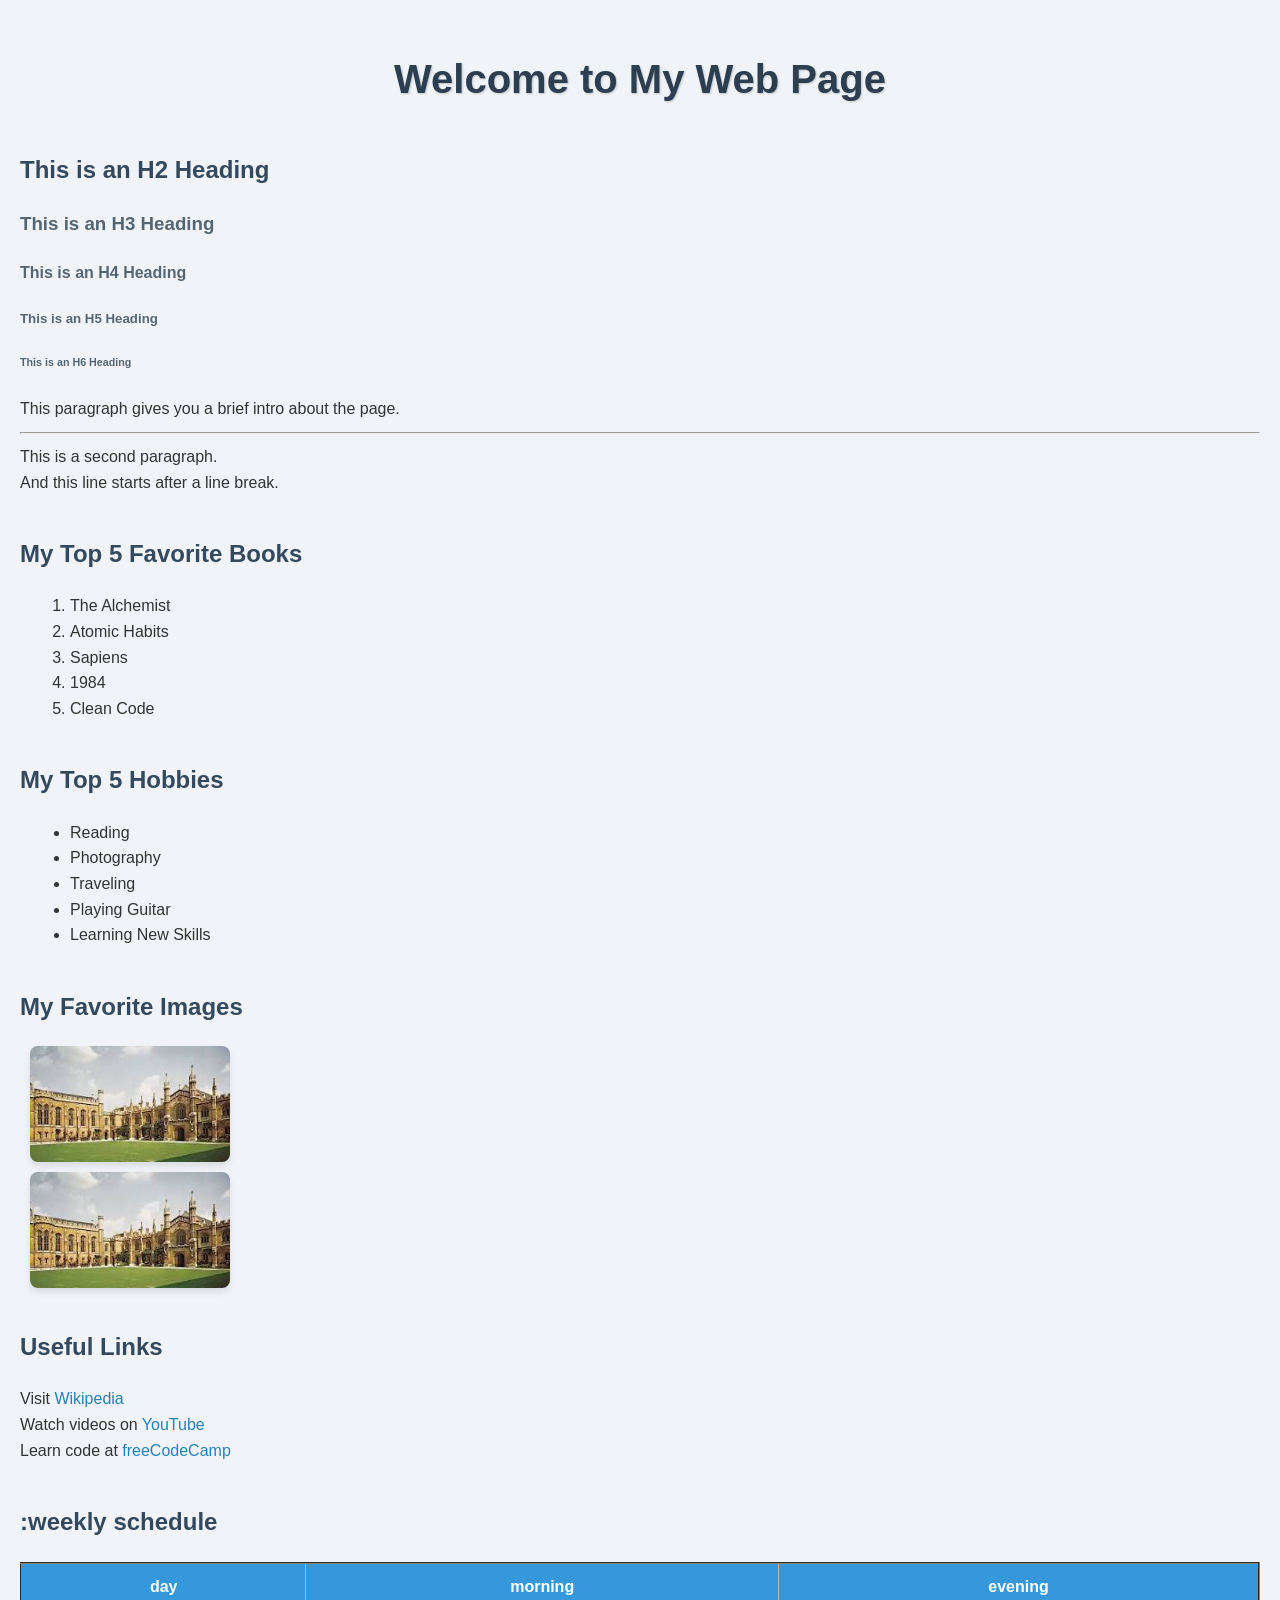
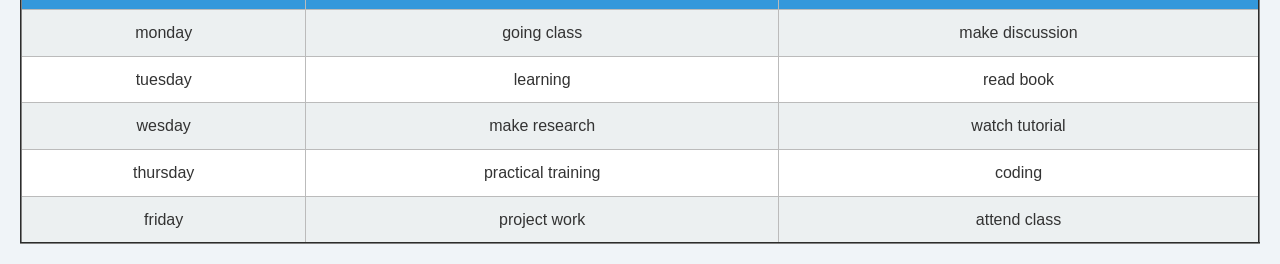
<file: index.html>
<!DOCTYPE html>
<html lang="en">

<head>
    <meta charset="UTF-8">
    <title>My Web Page</title>
    <link rel="stylesheet" href="style.css">
</head>

<body>


    <h1>Welcome to My Web Page</h1>
    <h2>This is an H2 Heading</h2>
    <h3>This is an H3 Heading</h3>
    <h4>This is an H4 Heading</h4>
    <h5>This is an H5 Heading</h5>
    <h6>This is an H6 Heading</h6>

    <p>This paragraph gives you a brief intro about the page.</p>
    <hr>
    <p>This is a second paragraph.<br>
        And this line starts after a line break.</p>

 
    <h2>My Top 5 Favorite Books</h2>
    <ol>
        <li>The Alchemist</li>
        <li>Atomic Habits</li>
        <li>Sapiens</li>
        <li>1984</li>
        <li>Clean Code</li>
    </ol>

    <h2>My Top 5 Hobbies</h2>
    <ul>
        <li>Reading</li>
        <li>Photography</li>
        <li>Traveling</li>
        <li>Playing Guitar</li>
        <li>Learning New Skills</li>
    </ul>


    <h2>My Favorite Images</h2>
    <img src="university.jpg.jpeg" alt="Placeholder image of a nature scene" width="200">
    <img src="university.jpg.jpeg" alt="Another placeholder image" width="200">


    <h2>Useful Links</h2>
    <p>
        Visit <a href="https://www.wikipedia.org" target="_blank">Wikipedia</a><br>
        Watch videos on <a href="https://www.youtube.com" target="_blank">YouTube</a><br>
        Learn code at <a href="https://www.freecodecamp.org" target="_blank">freeCodeCamp</a>
    </p>
    <! --Table-->
    <h2>:weekly schedule</h2>
    <table border = "2"
         <tr>
             <th>day</th>
             <th>morning</th>
             <th>evening</th>
         </tr>
         <tr>
             <td>monday</td>
             <td>going class</td>
             <td>make discussion</td>
             
         </tr>
         <tr>
             <td>tuesday</td>
             <td>learning</td>
             <td>read book</td>

         </tr>
         <tr>
             <td>wesday</td>
             <td>make research</td>
             <td>watch tutorial</td>
         </tr>
         <tr>
             <td>thursday</td>
             <td>practical training</td>
             <td>coding</td>
        
            
         </tr>
         <tr>
             <td>friday</td>
             <td>project work</td>
             <td>attend class</td>
         </tr>


</body>

</html>
</file>
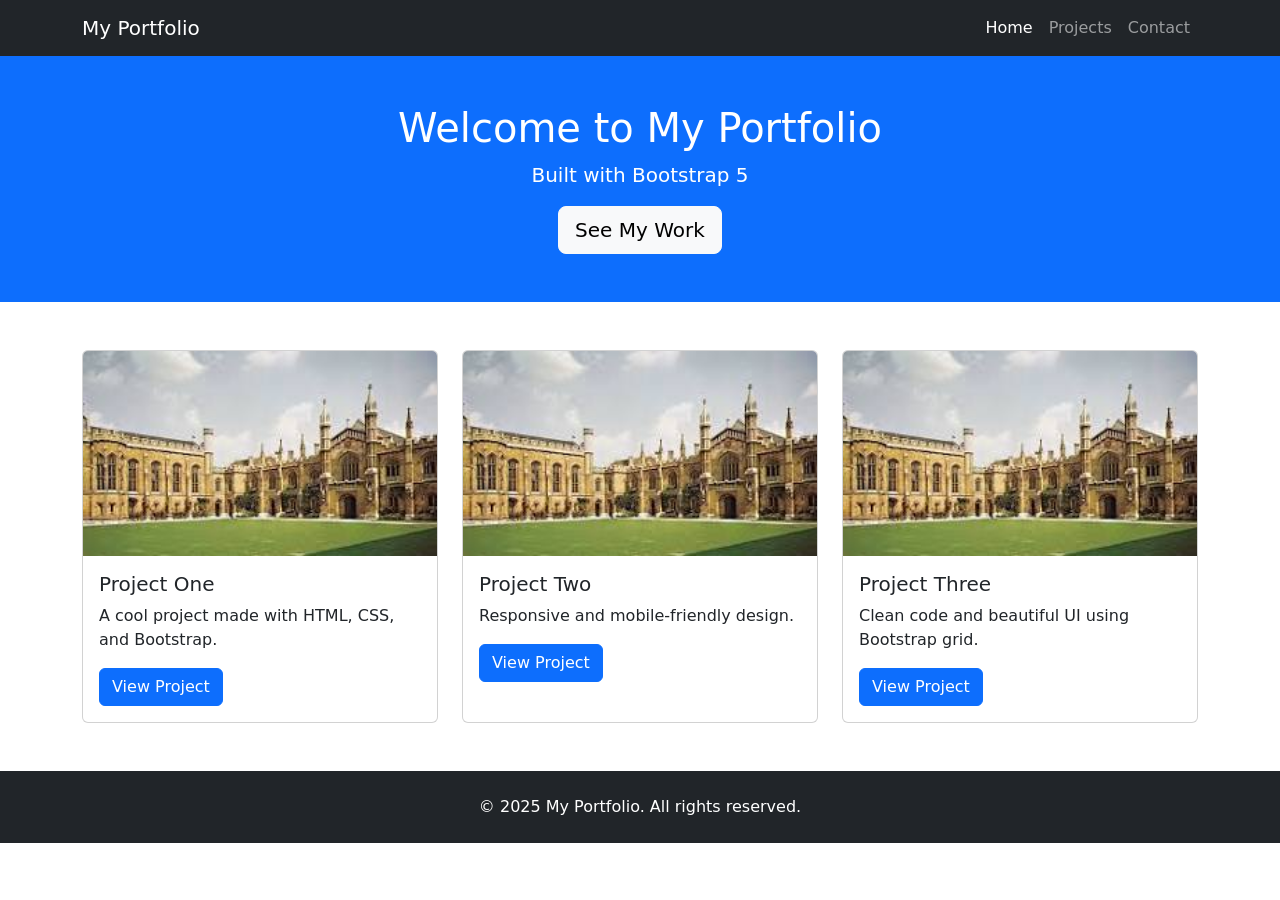
<file: bootstrap.html>
<!DOCTYPE html>
<html lang="en">
<head>
    <meta charset="UTF-8">
    <title>My Bootstrap Page</title>
    <meta name="viewport" content="width=device-width, initial-scale=1">
    <!-- Bootstrap 5 CDN -->
    <link href="https://cdn.jsdelivr.net/npm/bootstrap@5.3.3/dist/css/bootstrap.min.css" rel="stylesheet">
</head>
<body>

    <!-- Navbar -->
    <nav class="navbar navbar-expand-lg navbar-dark bg-dark">
        <div class="container">
            <a class="navbar-brand" href="#">My Portfolio</a>
            <button class="navbar-toggler" type="button" data-bs-toggle="collapse" data-bs-target="#navbarNav">
                <span class="navbar-toggler-icon"></span>
            </button>
            <div class="collapse navbar-collapse" id="navbarNav">
                <ul class="navbar-nav ms-auto">
                    <li class="nav-item"><a class="nav-link active" href="#">Home</a></li>
                    <li class="nav-item"><a class="nav-link" href="#">Projects</a></li>
                    <li class="nav-item"><a class="nav-link" href="#">Contact</a></li>
                </ul>
            </div>
        </div>
    </nav>

    <!-- Hero Section -->
    <header class="bg-primary text-white text-center py-5">
        <div class="container">
            <h1>Welcome to My Portfolio</h1>
            <p class="lead">Built with Bootstrap 5</p>
            <a href="#" class="btn btn-light btn-lg">See My Work</a>
        </div>
    </header>

    <!-- Grid Layout: Portfolio Cards -->
    <section class="py-5">
        <div class="container">
            <div class="row g-4">
                <!-- Card 1 -->
                <div class="col-md-4">
                    <div class="card h-100">
                        <img src="university.jpg.jpeg" class="card-img-top" alt="Project 1">
                        <div class="card-body">
                            <h5 class="card-title">Project One</h5>
                            <p class="card-text">A cool project made with HTML, CSS, and Bootstrap.</p>
                            <a href="#" class="btn btn-primary">View Project</a>
                        </div>
                    </div>
                </div>
                <!-- Card 2 -->
                <div class="col-md-4">
                    <div class="card h-100">
                        <img src="university.jpg.jpeg" class="card-img-top" alt="Project 2">
                        <div class="card-body">
                            <h5 class="card-title">Project Two</h5>
                            <p class="card-text">Responsive and mobile-friendly design.</p>
                            <a href="#" class="btn btn-primary">View Project</a>
                        </div>
                    </div>
                </div>
                <!-- Card 3 -->
                <div class="col-md-4">
                    <div class="card h-100">
                        <img src="university.jpg.jpeg" class="card-img-top" alt="Project 3">
                        <div class="card-body">
                            <h5 class="card-title">Project Three</h5>
                            <p class="card-text">Clean code and beautiful UI using Bootstrap grid.</p>
                            <a href="#" class="btn btn-primary">View Project</a>
                        </div>
                    </div>
                </div>
            </div>
        </div>
    </section>

    <!-- Footer -->
    <footer class="bg-dark text-white text-center py-4">
        <div class="container">
            <p class="mb-0">&copy; 2025 My Portfolio. All rights reserved.</p>
        </div>
    </footer>

    <!-- Bootstrap JS Bundle -->
    <script src="https://cdn.jsdelivr.net/npm/bootstrap@5.3.3/dist/js/bootstrap.bundle.min.js"></script>
</body>
</html>
</file>
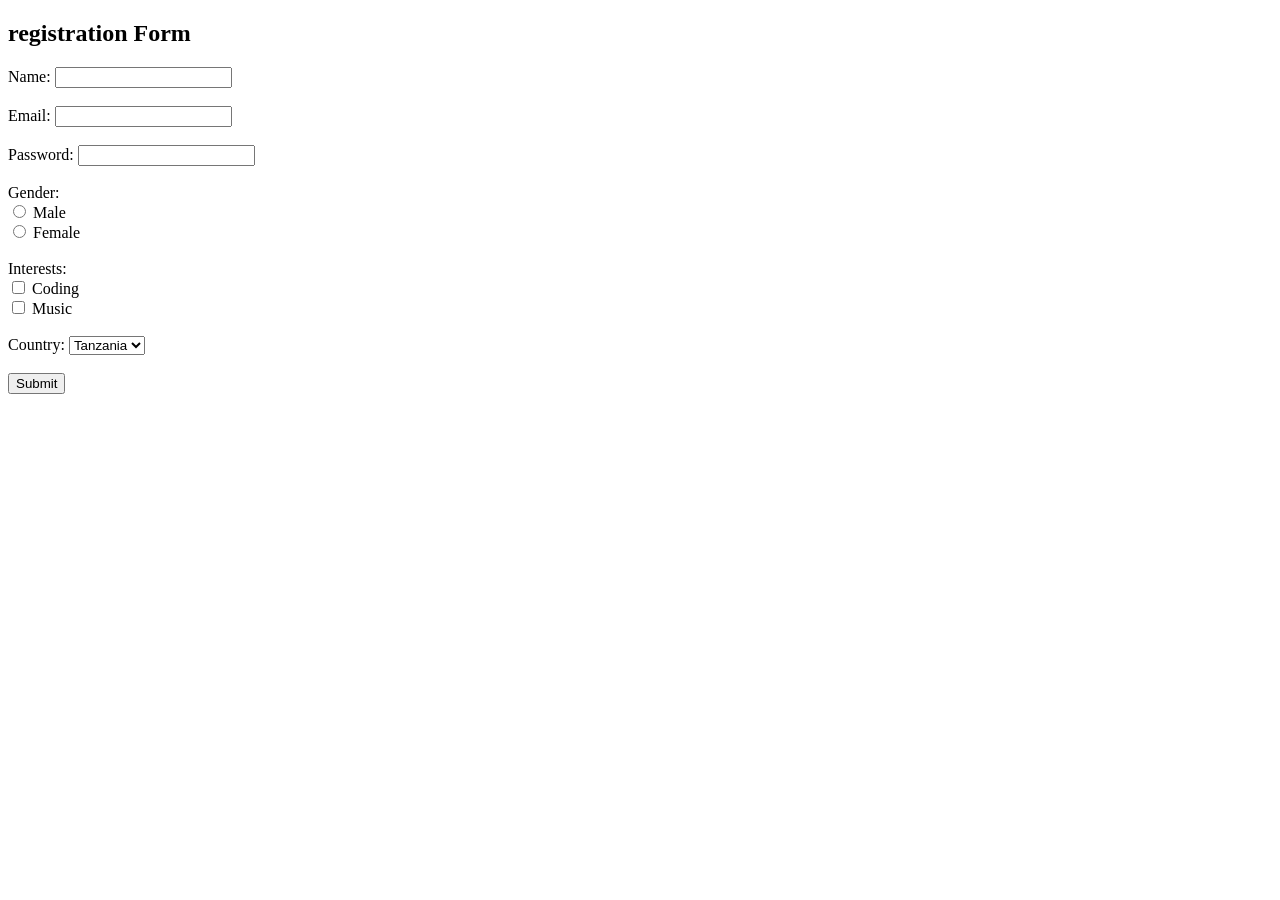
<file: form.html>
<!DOCTYPE html>
<html>
<head>
    <title> Form</title>
</head>
<body>

    <h2>registration Form</h2>

    <form>
        Name: <input type="text" name="kim"><br><br>
        Email: <input type="email" name="lidya@gmail.com"><br><br>
        Password: <input type="password" name="password"><br><br>

        Gender:<br>
        <input type="radio" name="gender" value="male"> Male<br>
        <input type="radio" name="gender" value="female"> Female<br><br>

        Interests:<br>
        <input type="checkbox" name="interest" value="coding"> Coding<br>
        <input type="checkbox" name="interest" value="music"> Music<br><br>

        Country:
        <select name="country">
            <option value="tanzania">Tanzania</option>
            <option value="kenya">Kenya</option>
        </select><br><br>

        <input type="submit" value="Submit">
    </form>

</body>
</html>
</file>
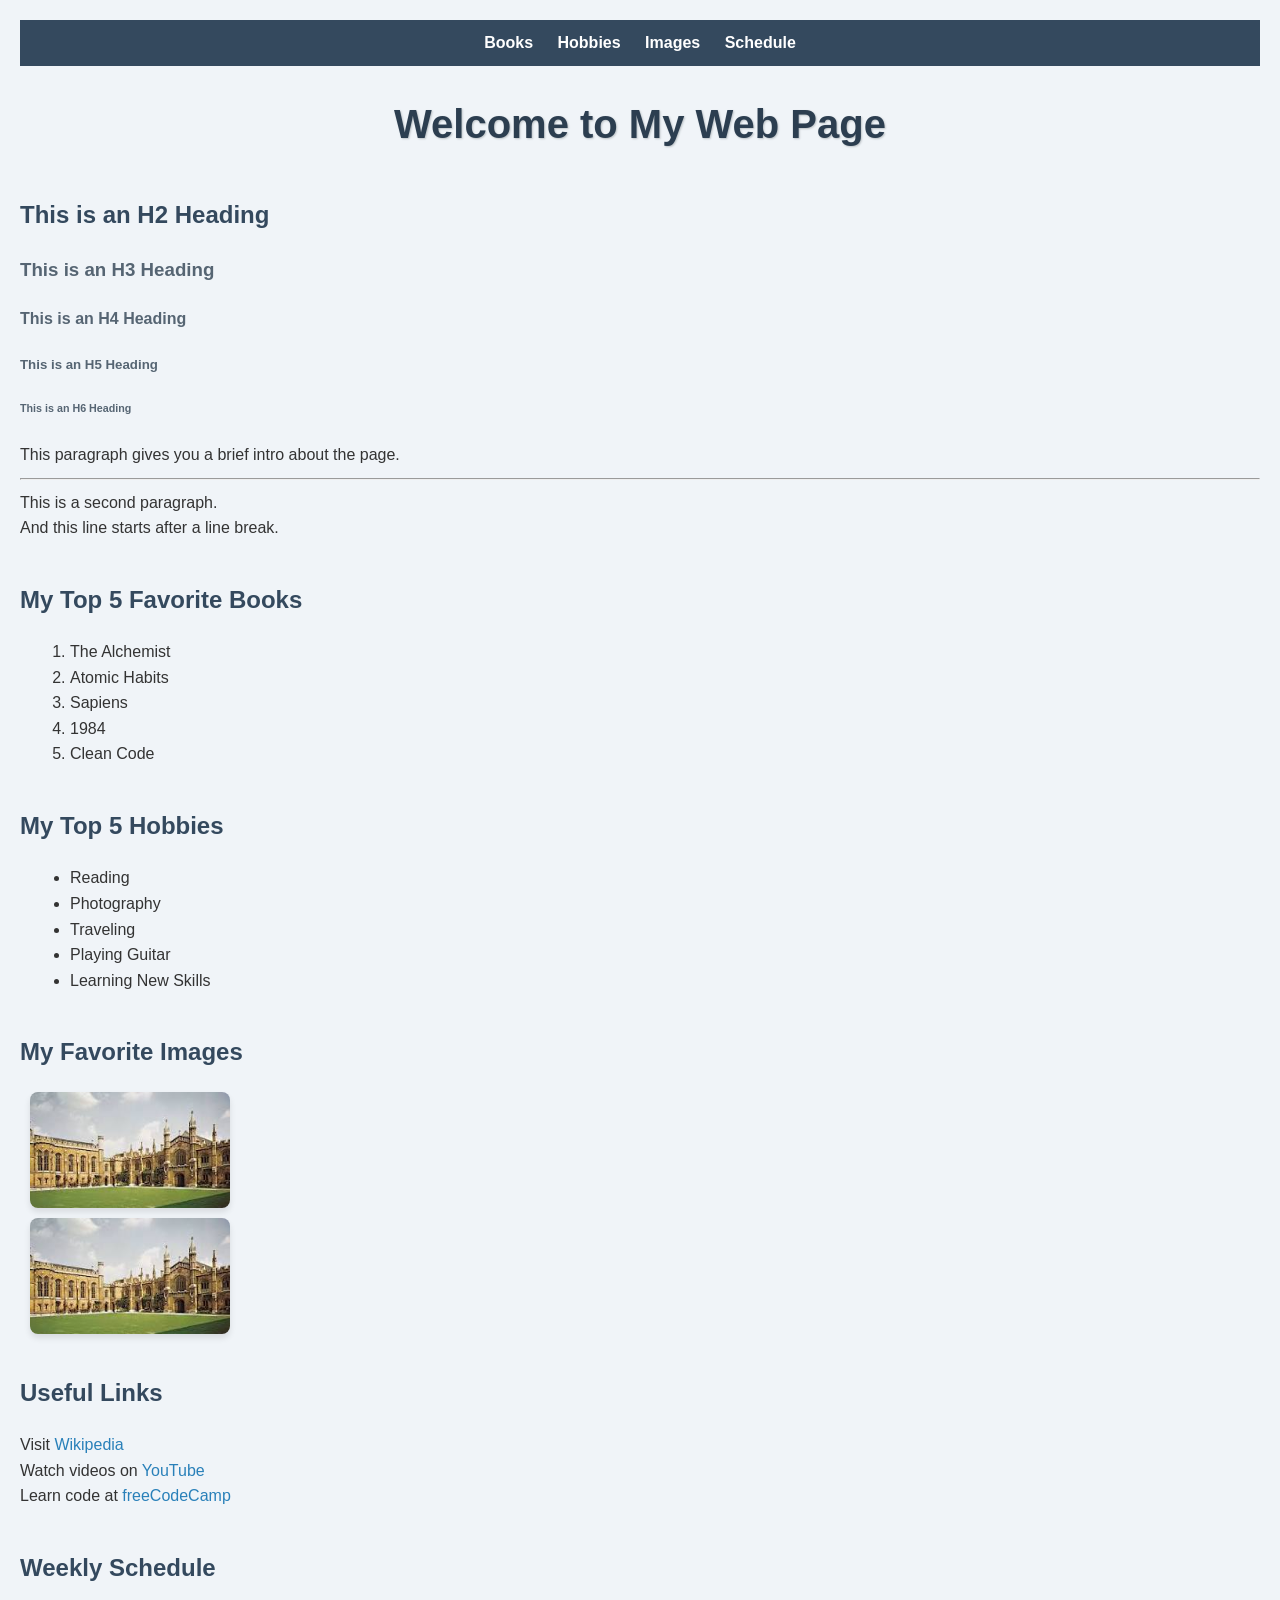
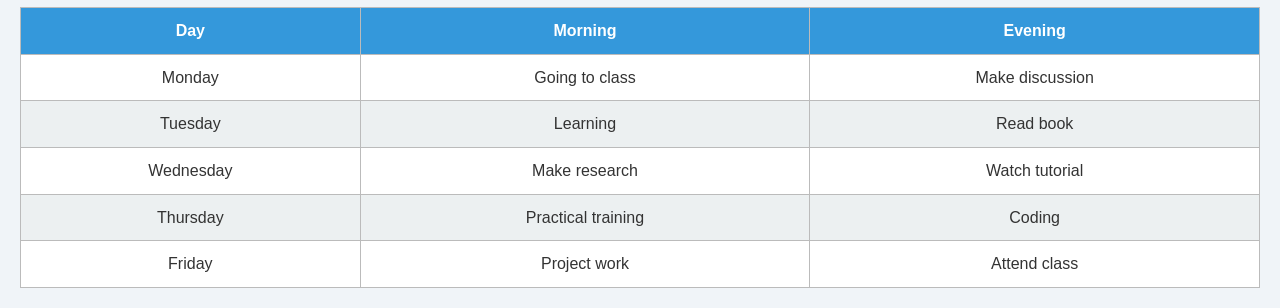
<file: responsive.html>
<!DOCTYPE html>
<html lang="en">
<head>
    <meta charset="UTF-8">
    <title>My Web Page</title>
    <meta name="viewport" content="width=device-width, initial-scale=1.0">
    <link rel="stylesheet" href="style.css">
</head>
<body>

    <!-- Navigation -->
    <nav id="navbar">
        <a href="#books">Books</a>
        <a href="#hobbies">Hobbies</a>
        <a href="#images">Images</a>
        <a href="#schedule">Schedule</a>
    </nav>

    <h1 id="main-heading">Welcome to My Web Page</h1>
    <h2>This is an H2 Heading</h2>
    <h3>This is an H3 Heading</h3>
    <h4>This is an H4 Heading</h4>
    <h5>This is an H5 Heading</h5>
    <h6>This is an H6 Heading</h6>

    <p>This paragraph gives you a brief intro about the page.</p>
    <hr>
    <p>This is a second paragraph.<br>
        And this line starts after a line break.</p>

    <h2 id="books">My Top 5 Favorite Books</h2>
    <ol>
        <li>The Alchemist</li>
        <li>Atomic Habits</li>
        <li>Sapiens</li>
        <li>1984</li>
        <li>Clean Code</li>
    </ol>

    <h2 id="hobbies">My Top 5 Hobbies</h2>
    <ul>
        <li>Reading</li>
        <li>Photography</li>
        <li>Traveling</li>
        <li>Playing Guitar</li>
        <li>Learning New Skills</li>
    </ul>

    <h2 id="images">My Favorite Images</h2>
    <img src="university.jpg.jpeg" alt="Placeholder image of a nature scene" width="200">
    <img src="university.jpg.jpeg" alt="Another placeholder image" width="200">

    <h2>Useful Links</h2>
    <p>
        Visit <a href="https://www.wikipedia.org" target="_blank">Wikipedia</a><br>
        Watch videos on <a href="https://www.youtube.com" target="_blank">YouTube</a><br>
        Learn code at <a href="https://www.freecodecamp.org" target="_blank">freeCodeCamp</a>
    </p>

    <!-- Table -->
    <h2 id="schedule">Weekly Schedule</h2>
    <table>
        <thead>
            <tr>
                <th>Day</th>
                <th>Morning</th>
                <th>Evening</th>
            </tr>
        </thead>
        <tbody>
            <tr>
                <td data-label="Day">Monday</td>
                <td data-label="Morning">Going to class</td>
                <td data-label="Evening">Make discussion</td>
            </tr>
            <tr>
                <td data-label="Day">Tuesday</td>
                <td data-label="Morning">Learning</td>
                <td data-label="Evening">Read book</td>
            </tr>
            <tr>
                <td data-label="Day">Wednesday</td>
                <td data-label="Morning">Make research</td>
                <td data-label="Evening">Watch tutorial</td>
            </tr>
            <tr>
                <td data-label="Day">Thursday</td>
                <td data-label="Morning">Practical training</td>
                <td data-label="Evening">Coding</td>
            </tr>
            <tr>
                <td data-label="Day">Friday</td>
                <td data-label="Morning">Project work</td>
                <td data-label="Evening">Attend class</td>
            </tr>
        </tbody>
    </table>

</body>
</html>
</file>
<file: style.css>
/* Reset & Base Styles */
body {
    margin: 0;
    padding: 20px;
    font-family: 'Segoe UI', Tahoma, Geneva, Verdana, sans-serif;
    background-color: #f0f4f8;
    color: #333;
    line-height: 1.6;
}

/* Headings */
h1 {
    color: #2c3e50;
    text-align: center;
    margin-bottom: 10px;
    font-size: 2.5em;
    text-shadow: 1px 1px 2px #bdc3c7;
}
h2 {
    color: #34495e;
    margin-top: 40px;
}
h3, h4, h5, h6 {
    color: #566573;
}

/* Paragraphs */
p {
    margin: 10px 0;
}

/* Lists */
ol, ul {
    margin-left: 40px;
    padding-left: 10px;
}

/* Images */
img {
    max-width: 100%;
    height: auto;
    margin: 10px;
    border-radius: 8px;
    box-shadow: 0 4px 6px rgba(0, 0, 0, 0.1);
    display: block;
}

/* Links */
a {
    color: #2980b9;
    text-decoration: none;
}
a:hover {
    text-decoration: underline;
    color: #1c5980;
}

/* Navbar */
nav {
    background-color: #34495e;
    padding: 10px;
    text-align: center;
}
nav a {
    color: white;
    margin: 10px;
    text-decoration: none;
    font-weight: bold;
}
nav a:hover {
    text-decoration: underline;
}

/* Table Styles */
table {
    width: 100%;
    border-collapse: collapse;
    margin-top: 20px;
    background-color: white;
}
th, td {
    border: 1px solid #bbb;
    padding: 10px;
    text-align: center;
}
th {
    background-color: #3498db;
    color: white;
}
tr:nth-child(even) {
    background-color: #ecf0f1;
}

/* Media Queries */
@media (max-width: 768px) {
    body {
        padding: 15px;
    }

    h1 {
        font-size: 1.8em;
    }

    table {
        font-size: 0.9em;
    }
}

@media (max-width: 480px) {
    h1, h2, h3 {
        text-align: center;
    }

    table, thead, tbody, th, td, tr {
        display: block;
    }

    thead {
        display: none;
    }

    td {
        position: relative;
        padding-left: 50%;
        text-align: left;
        border: none;
        border-bottom: 1px solid #ccc;
    }

    td::before {
        content: attr(data-label);
        position: absolute;
        left: 10px;
        font-weight: bold;
        white-space: nowrap;
    }
}

/* Hide navbar on very small screens */
@media (max-width: 400px) {
    #navbar {
        display: none;
    }
}
</file>
